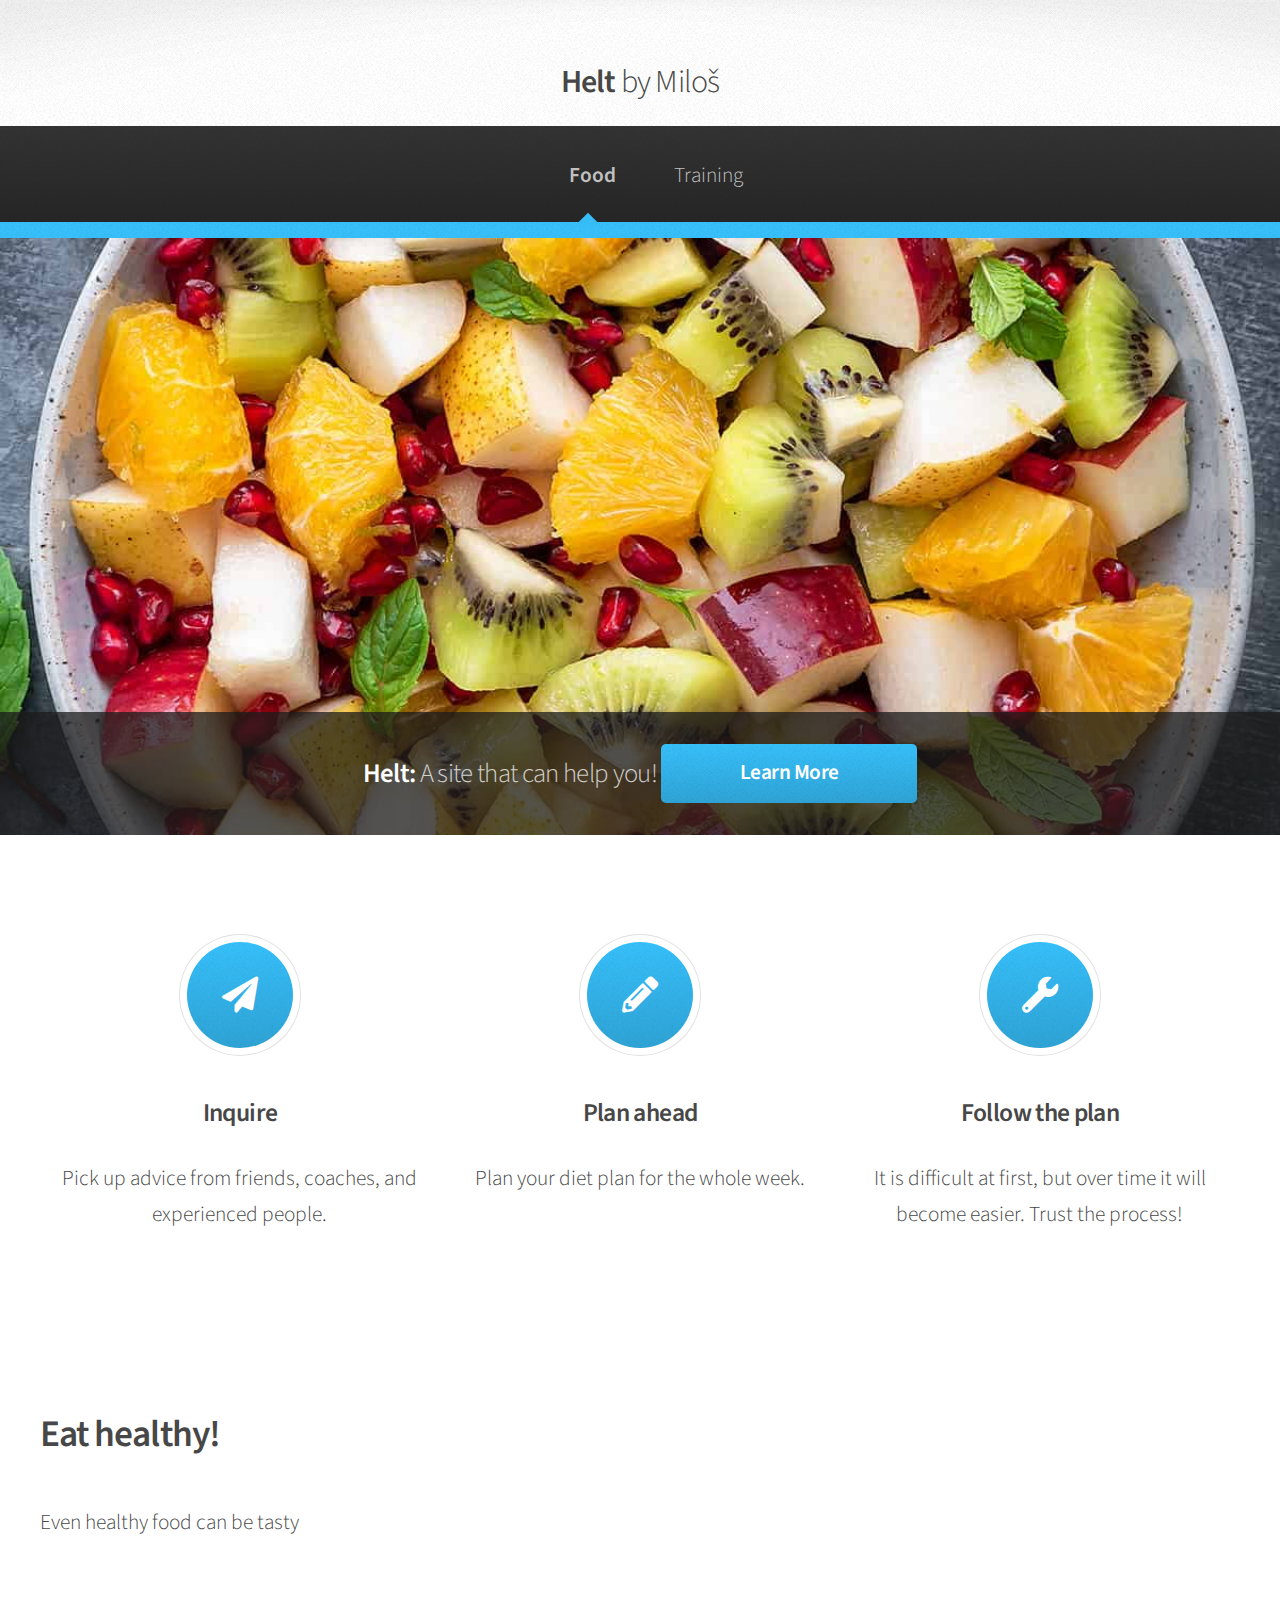
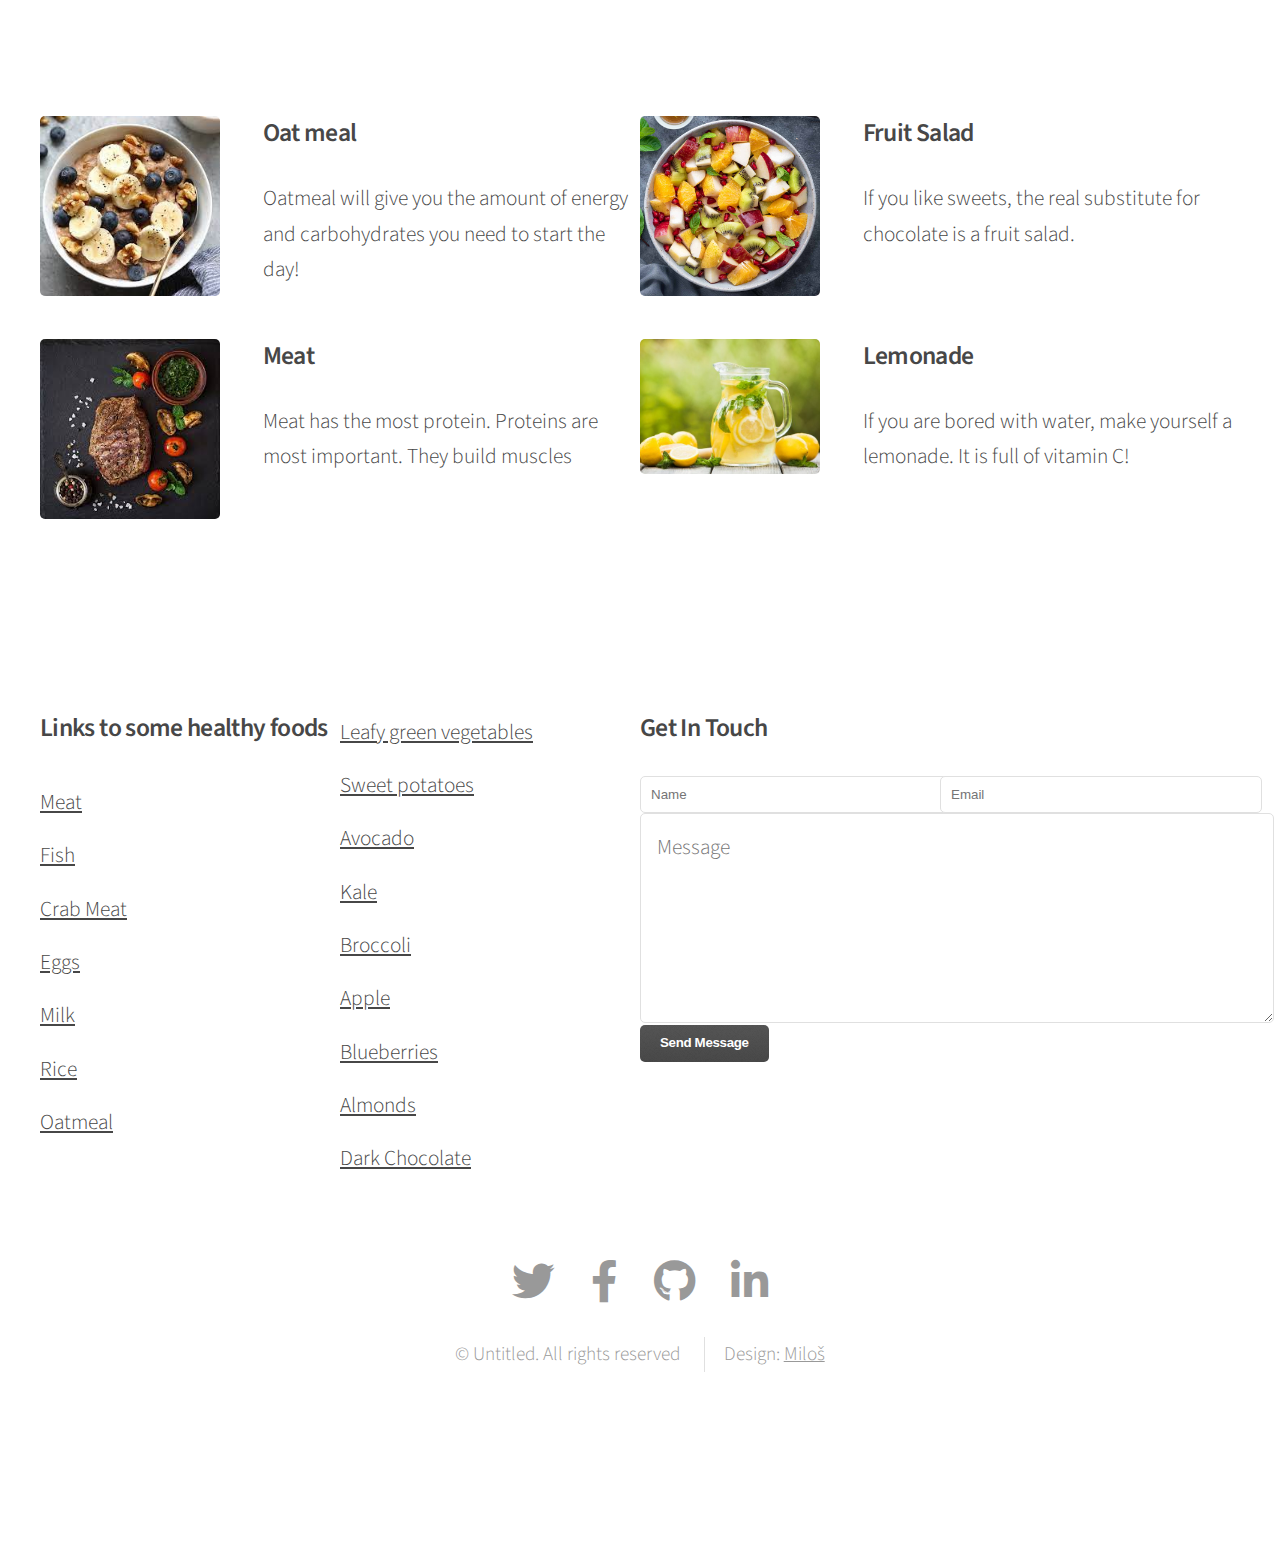
<file: index.html>
<!DOCTYPE html>
<html>
  <head>
    <title>Helt by Miloš</title>
    <meta charset="utf-8" />
    <meta
      name="viewport"
      content="width=device-width, initial-scale=1, user-scalable=no"
    />
    <link rel="stylesheet" href="assets/css/main.css" />
  </head>
  <body class="is-preload">
    <div id="page-wrapper">
      <!-- Header -->
      <div id="header">
        <!-- Logo -->
        <h1>
          <a href="index.html" id="logo">Helt <em>by Miloš</em></a>
        </h1>

        <!-- Nav -->
        <nav id="nav">
          <ul>
            <li class="current"><a href="index.html">Food</a></li>
                <li><a href="left-sidebar.html">Training</a></li>
          </ul>
        </nav>
      </div>

      <!-- Banner -->
      <section id="banner">
        <header>
          <h2>Helt: <em>A site that can help you!</em></h2>
          <a href="#" class="button">Learn More</a>
        </header>
      </section>

      <!-- Highlights -->
      <section class="wrapper style1">
        <div class="container">
          <div class="row gtr-200">
            <section class="col-4 col-12-narrower">
              <div class="box highlight">
                <i class="icon solid major fa-paper-plane"></i>
                <h3>Inquire</h3>
                <p>
                  Pick up advice from friends, coaches, and experienced people.
                </p>
              </div>
            </section>
            <section class="col-4 col-12-narrower">
              <div class="box highlight">
                <i class="icon solid major fa-pencil-alt"></i>
                <h3>Plan ahead</h3>
                <p>Plan your diet plan for the whole week.</p>
              </div>
            </section>
            <section class="col-4 col-12-narrower">
              <div class="box highlight">
                <i class="icon solid major fa-wrench"></i>
                <h3>Follow the plan</h3>
                <p>
                  It is difficult at first, but over time it will become easier.
                  Trust the process!
                </p>
              </div>
            </section>
          </div>
        </div>
      </section>

      <!-- Gigantic Heading -->
      <section class="wrapper style2">
        <div class="container">
          <header class="major">
            <h2>Eat healthy!</h2>
            <p>Even healthy food can be tasty</p>
          </header>
        </div>
      </section>

      <!-- Posts -->
      <section class="wrapper style1">
        <div class="container">
          <div class="row">
            <section class="col-6 col-12-narrower">
              <div class="box post">
                <a href="#" class="image left"
                  ><img src="images/oatmeal.jpg" alt=""
                /></a>
                <div class="inner">
                  <h3>Oat meal</h3>
                  <p>
                    Oatmeal will give you the amount of energy and carbohydrates
                    you need to start the day!
                  </p>
                </div>
              </div>
            </section>
            <section class="col-6 col-12-narrower">
              <div class="box post">
                <a href="#" class="image left"
                  ><img src="images/fruitsalad.jpg" alt=""
                /></a>
                <div class="inner">
                  <h3>Fruit Salad</h3>
                  <p>
                    If you like sweets, the real substitute for chocolate is a
                    fruit salad.
                  </p>
                </div>
              </div>
            </section>
          </div>
          <div class="row">
            <section class="col-6 col-12-narrower">
              <div class="box post">
                <a href="#" class="image left"
                  ><img src="images/meat.jpg" alt=""
                /></a>
                <div class="inner">
                  <h3>Meat</h3>
                  <p>
                    Meat has the most protein. Proteins are most important. They
                    build muscles
                  </p>
                </div>
              </div>
            </section>
            <section class="col-6 col-12-narrower">
              <div class="box post">
                <a href="#" class="image left"
                  ><img src="images/lemonade.jpg" alt=""
                /></a>
                <div class="inner">
                  <h3>Lemonade</h3>
                  <p>
                    If you are bored with water, make yourself a lemonade. It is
                    full of vitamin C!
                  </p>
                </div>
              </div>
            </section>
          </div>
        </div>
      </section>

      <!-- Footer -->
      <div id="footer">
        <div class="container">
          <div class="row">
            <section class="col-3 col-6-narrower col-12-mobilep">
              <h3>Links to some healthy foods</h3>
              <ul class="links">
                <li><a href="https://en.wikipedia.org/wiki/Meat">Meat</a></li>
                <li><a href="https://en.wikipedia.org/wiki/Fish">Fish</a></li>
                <li>
                  <a href="https://en.wikipedia.org/wiki/Crab_meat"
                    >Crab Meat</a
                  >
                </li>
                <li>
                  <a href="https://en.wikipedia.org/wiki/Egg_as_food">Eggs</a>
                </li>
                <li><a href="https://en.wikipedia.org/wiki/Milk">Milk</a></li>
                <li><a href="https://en.wikipedia.org/wiki/Rice">Rice</a></li>
                <li>
                  <a href="https://en.wikipedia.org/wiki/Oatmeal">Oatmeal</a>
                </li>
              </ul>
            </section>
            <section class="col-3 col-6-narrower col-12-mobilep">
              <ul class="links">
                <li>
                  <a href="https://en.wikipedia.org/wiki/Leaf_vegetable"
                    >Leafy green vegetables</a
                  >
                </li>
                <li>
                  <a href="https://en.wikipedia.org/wiki/Sweet_potato"
                    >Sweet potatoes</a
                  >
                </li>
                <li>
                  <a href="https://en.wikipedia.org/wiki/Avocado">Avocado</a>
                </li>
                <li><a href="https://en.wikipedia.org/wiki/Kale">Kale</a></li>
                <li>
                  <a href="https://en.wikipedia.org/wiki/Broccoli">Broccoli</a>
                </li>
                <li><a href="https://en.wikipedia.org/wiki/Apple">Apple</a></li>
                <li>
                  <a href="https://en.wikipedia.org/wiki/Blueberry"
                    >Blueberries</a
                  >
                </li>
                <li>
                  <a href="https://en.wikipedia.org/wiki/Almond">Almonds</a>
                </li>
                <li>
                  <a href="https://en.wikipedia.org/wiki/Dark_chocolate"
                    >Dark Chocolate</a
                  >
                </li>
              </ul>
            </section>
            <section class="col-6 col-12-narrower">
              <h3>Get In Touch</h3>
              <form>
                <div class="row gtr-50">
                  <div class="col-6 col-12-mobilep">
                    <input
                      type="text"
                      name="name"
                      id="name"
                      placeholder="Name"
                    />
                  </div>
                  <div class="col-6 col-12-mobilep">
                    <input
                      type="email"
                      name="email"
                      id="email"
                      placeholder="Email"
                    />
                  </div>
                  <div class="col-12">
                    <textarea
                      name="message"
                      id="message"
                      placeholder="Message"
                      rows="5"
                    ></textarea>
                  </div>
                  <div class="col-12">
                    <ul class="actions">
                      <li>
                        <input
                          type="submit"
                          class="button alt"
                          value="Send Message"
                        />
                      </li>
                    </ul>
                  </div>
                </div>
              </form>
            </section>
          </div>
        </div>

        <!-- Icons -->
        <ul class="icons">
          <li>
            <a href="https://twitter.com/" class="icon brands fa-twitter"
              ><span class="label">Twitter</span></a
            >
          </li>
          <li>
            <a
              href="https://www.facebook.com/"
              class="icon brands fa-facebook-f"
              ><span class="label">Facebook</span></a
            >
          </li>
          <li>
            <a href="https://github.com/" class="icon brands fa-github"
              ><span class="label">GitHub</span></a
            >
          </li>
          <li>
            <a
              href="https://www.linkedin.com/feed/"
              class="icon brands fa-linkedin-in"
              ><span class="label">LinkedIn</span></a
            >
          </li>
        </ul>

        <!-- Copyright -->
        <div class="copyright">
          <ul class="menu">
            <li>&copy; Untitled. All rights reserved</li>
            <li>
              Design: <a href="https://www.instagram.com/moskic_m/">Miloš</a>
            </li>
          </ul>
        </div>
      </div>
    </div>

    <!--Scroll To Top-->
    <button class="back-to-top hidden">
      <svg
        xmlns="http://www.w3.org/2000/svg"
        class="back-to-top-icon"
        fill="none"
        viewBox="0 0 24 24"
        stroke="currentColor"
      >
      <path
        stroke-linecap="round"
        stroke-linejoin="round"
        stroke-width="2"
        d="M7 11l5-5m0 0l5 5m-5-5v12"
      />
      </svg>
    </button>

    <!-- Scroll Bar-->

    <div class="scrollbar" id="style-8">
      <div class="force-overflow"></div>
    </div>

    <!-- Scripts -->

    <script src="assets/js/slider.js"></script>
    <script src="assets/js/button.js"></script>

  </body>
</html>
</file>
<file: assets/css/main.css>
@import url("fontawesome-all.min.css");
@import url("https://fonts.googleapis.com/css?family=Source+Sans+Pro:300,300italic,600,600italic");

html, body, div, span, applet,  h1, h2, h3, h4, h5, h6, p, 
a, abbr, acronym, address, big, cite,
code, del, dfn, em, img, ins, kbd, q, s, samp,
small, strike, strong, sub, sup, tt, var, b,
u, i, center, dl, dt, dd, ol, ul, li, fieldset,
form, label, legend, table, caption, tbody,
tfoot, thead, tr, th, td, figure, figcaption,
footer, header, menu, nav, output,
section {
  margin: 0;
  padding: 0;
  border: 0;
  font-size: 100%;
  font: inherit;
  vertical-align: baseline;}

/* Basic */

  body, textarea {
    color: #474747;
    font-family: 'Source Sans Pro', sans-serif;
    font-size: 16pt;
    font-weight: 300;
    line-height: 1.65em;
  }

  h1, h2, h3, h4, h5, h6 {
    color: inherit;
    font-weight: 600;
    line-height: 1.75em;
    margin-bottom: 1em;
  }

    h1 a, h2 a, h3 a, h4 a, h5 a, h6 a {
      color: inherit;
      text-decoration: none;
    }

    h1 em, h2 em, h3 em, h4 em, h5 em, h6 em {
      font-style: normal;
      font-weight: 300;
    }

  h2 {
    font-size: 1.75em;
    letter-spacing: -0.025em;
  }

  h3 {
    font-size: 1.2em;
    letter-spacing: -0.025em;
  }

/* Container */

  .container {
    margin: 0 auto;
    max-width: 100%;
    width: 1400px;
  }

    @media screen and (max-width: 1680px) {

      .container {
        width: 1200px;
      }

    }

/* Row */

  .row {
    display: flex;
    flex-wrap: wrap;
    box-sizing: border-box;
    align-items: stretch;
  }



    .row > .col-2 {
      width: 16.66667%;
    }

    .row > .off-2 {
      margin-left: 16.66667%;
    }

    .row > .col-3 {
      width: 25%;
    }

    .row > .col-4 {
      width: 33.33333%;
    }

    .row > .col-6 {
      width: 50%;
    }


    .row > .col-12 {
      width: 100%;
    }





/* Form */

  input[type="text"],
  input[type="password"],
  input[type="email"],
  textarea {
    -moz-appearance: none;
    -webkit-appearance: none;
    -ms-appearance: none;
    appearance: none;
    -moz-transition: border-color 0.2s ease-in-out;
    -webkit-transition: border-color 0.2s ease-in-out;
    -ms-transition: border-color 0.2s ease-in-out;
    transition: border-color 0.2s ease-in-out;
    background: #fff;
    border: solid 1px #e0e0e0;
    border-radius: 5px;
    color: inherit;
    display: block;
    outline: 0;
    padding: 0.75em;
    text-decoration: none;
    width: 100%;
  }


/* Image */

  .image {
    border: 0;
    display: inline-block;
    position: relative;
    border-radius: 5px;
  }

    .image img {
      display: block;
      border-radius: 5px;
    }

    .image.left {
      display: block;
      float: left;
      margin: 0 2em 2em 0;
      position: relative;
      top: 0.25em;
    }

      .image.left img {
        display: block;
        width: 100%;
      }

    .image.fit {
      display: block;
    }

      .image.fit img {
        display: block;
        width: 100%;
      }

    .image.featured {
      display: block;
      margin: 0 0 2em 0;
    }

      .image.featured img {
        display: block;
        width: 100%;
      }

/* Icon */

  .icon {
    text-decoration: none;
    position: relative;
    text-decoration: none;
  }

    .icon:before {
      -moz-osx-font-smoothing: grayscale;
      -webkit-font-smoothing: antialiased;
      display: inline-block;
      font-style: normal;
      font-variant: normal;
      text-rendering: auto;
      line-height: 1;
      text-transform: none !important;
      font-family: 'Font Awesome 5 Free';
      font-weight: 400;
    }

    .icon > .label {
      display: none;
    }

    .icon:before {
      line-height: inherit;
    }

    .icon.solid:before {
      font-weight: 900;
    }

    .icon.brands:before {
      font-family: 'Font Awesome 5 Brands';
    }

    .icon.major {
      text-align: center;
      cursor: default;
      background-color: #37c0fb;
      background-image: -moz-linear-gradient(top, rgba(0,0,0,0), rgba(0,0,0,0.15)), url("images/bg01.png");
      background-image: -webkit-linear-gradient(top, rgba(0,0,0,0), rgba(0,0,0,0.15)), url("images/bg01.png");
      background-image: -ms-linear-gradient(top, rgba(0,0,0,0), rgba(0,0,0,0.15)), url("images/bg01.png");
      background-image: linear-gradient(top, rgba(0,0,0,0), rgba(0,0,0,0.15)), url("images/bg01.png");
      color: #fff;
      border-radius: 100%;
      display: inline-block;
      width: 5em;
      height: 5em;
      line-height: 5em;
      box-shadow: 0 0 0 7px white, 0 0 0 8px #e0e0e0;
      margin: 0 0 2em 0;
    }

      .icon.major:before {
        font-size: 36px;
      }

/* Lists */

  ol {
    list-style: decimal;
    padding-left: 1.25em;
  }

    ol li {
      padding-left: 0.25em;
    }

  ul {
    list-style: disc;
    padding-left: 1em;
  }

    ul li {
      padding-left: 0.5em;
    }

/* Links */

  ul.links {
    list-style: none;
    padding-left: 0;
  }

    ul.links li {
      line-height: 2.5em;
      padding-left: 0;
    }

/* Icons */

  ul.icons {
    cursor: default;
    list-style: none;
    padding-left: 0;
  }

    ul.icons li {
      display: inline-block;
      line-height: 1em;
      padding-left: 1.5em;
    }

      ul.icons li:first-child {
        padding-left: 0;
      }

      ul.icons li a, ul.icons li span {
        font-size: 2em;
        border: 0;
      }

/* Menu */

  ul.menu {
    list-style: none;
    padding-left: 0;
  }

    ul.menu li {
      border-left: solid 1px #e0e0e0;
      display: inline-block;
      padding: 0 0 0 1em;
      margin: 0 0 0 1em;
    }

      ul.menu li:first-child {
        border-left: 0;
        margin-left: 0;
        padding-left: 0;
      }

/* Actions */

  ul.actions {
    display: -moz-flex;
    display: -webkit-flex;
    display: -ms-flex;
    display: flex;
    cursor: default;
    list-style: none;
    margin-left: -1em;
    padding-left: 0;
  }

    ul.actions li {
      padding: 0 0 0 1em;
      vertical-align: middle;
    }

    ul.actions.special {
      -moz-justify-content: center;
      -webkit-justify-content: center;
      -ms-justify-content: center;
      justify-content: center;
      width: 100%;
      margin-left: 0;
    }

      ul.actions.special li:first-child {
        padding-left: 0;
      }

    ul.actions.stacked {
      -moz-flex-direction: column;
      -webkit-flex-direction: column;
      -ms-flex-direction: column;
      flex-direction: column;
      margin-left: 0;
    }

      ul.actions.stacked li {
        padding: 1.25em 0 0 0;
      }

        ul.actions.stacked li:first-child {
          padding-top: 0;
        }

    ul.actions.fit {
      width: calc(100% + 1em);
    }

      ul.actions.fit li {
        -moz-flex-grow: 1;
        -webkit-flex-grow: 1;
        -ms-flex-grow: 1;
        flex-grow: 1;
        -moz-flex-shrink: 1;
        -webkit-flex-shrink: 1;
        -ms-flex-shrink: 1;
        flex-shrink: 1;
        width: 100%;
      }

        ul.actions.fit li > * {
          width: 100%;
        }

      ul.actions.fit.stacked {
        width: 100%;
      }

    @media screen and (max-width: 736px) {

      ul.actions:not(.fixed) {
        -moz-flex-direction: column;
        -webkit-flex-direction: column;
        -ms-flex-direction: column;
        flex-direction: column;
        margin-left: 0;
        width: 100% !important;
      }

        ul.actions:not(.fixed) li {
          -moz-flex-grow: 1;
          -webkit-flex-grow: 1;
          -ms-flex-grow: 1;
          flex-grow: 1;
          -moz-flex-shrink: 1;
          -webkit-flex-shrink: 1;
          -ms-flex-shrink: 1;
          flex-shrink: 1;
          padding: 1em 0 0 0;
          text-align: center;
          width: 100%;
        }

          ul.actions:not(.fixed) li > * {
            width: 100%;
          }

          ul.actions:not(.fixed) li:first-child {
            padding-top: 0;
          }

          ul.actions:not(.fixed) li input[type="submit"],
          ul.actions:not(.fixed) li input[type="reset"],
          ul.actions:not(.fixed) li input[type="button"],
          ul.actions:not(.fixed) li button,
          ul.actions:not(.fixed) li .button {
            width: 100%;
          }

            ul.actions:not(.fixed) li input[type="submit"].icon:before,
            ul.actions:not(.fixed) li input[type="reset"].icon:before,
            ul.actions:not(.fixed) li input[type="button"].icon:before,
            ul.actions:not(.fixed) li button.icon:before,
            ul.actions:not(.fixed) li .button.icon:before {
              margin-left: -0.5em;
            }

    }

/* Tables */

  table {
    width: 100%;
  }

    table.default {
      width: 100%;
    }

      table.default tbody tr {
        border-bottom: solid 1px #e0e0e0;
      }

      table.default td {
        padding: 0.5em 1em 0.5em 1em;
      }

      table.default th {
        font-weight: 600;
        padding: 0.5em 1em 0.5em 1em;
        text-align: left;
      }

      table.default thead {
        background-color: #555555;
        background-image: -moz-linear-gradient(top, rgba(0,0,0,0), rgba(0,0,0,0.15)), url("images/bg01.png");
        background-image: -webkit-linear-gradient(top, rgba(0,0,0,0), rgba(0,0,0,0.15)), url("images/bg01.png");
        background-image: -ms-linear-gradient(top, rgba(0,0,0,0), rgba(0,0,0,0.15)), url("images/bg01.png");
        background-image: linear-gradient(top, rgba(0,0,0,0), rgba(0,0,0,0.15)), url("images/bg01.png");
        color: #fff;
      }

/* Button */

  input[type="submit"],
  input[type="reset"],
  input[type="button"],
  button,
  .button {
    -moz-appearance: none;
    -webkit-appearance: none;
    -ms-appearance: none;
    appearance: none;
    -moz-transition: background-color 0.2s ease-in-out, color 0.2s ease-in-out, box-shadow 0.2s ease-in-out;
    -webkit-transition: background-color 0.2s ease-in-out, color 0.2s ease-in-out, box-shadow 0.2s ease-in-out;
    -ms-transition: background-color 0.2s ease-in-out, color 0.2s ease-in-out, box-shadow 0.2s ease-in-out;
    transition: background-color 0.2s ease-in-out, color 0.2s ease-in-out, box-shadow 0.2s ease-in-out;
    background-image: -moz-linear-gradient(top, rgba(0,0,0,0), rgba(0,0,0,0.15)), url("images/bg01.png");
    background-image: -webkit-linear-gradient(top, rgba(0,0,0,0), rgba(0,0,0,0.15)), url("images/bg01.png");
    background-image: -ms-linear-gradient(top, rgba(0,0,0,0), rgba(0,0,0,0.15)), url("images/bg01.png");
    background-image: linear-gradient(top, rgba(0,0,0,0), rgba(0,0,0,0.15)), url("images/bg01.png");
    background-color: #37c0fb;
    border-radius: 5px;
    border: 0;
    color: #fff;
    cursor: pointer;
    display: inline-block;
    padding: 0 1.5em;
    line-height: 2.75em;
    min-width: 9em;
    text-align: center;
    text-decoration: none;
    font-weight: 600;
    letter-spacing: -0.025em;
  }

    input[type="submit"]:hover,
    input[type="reset"]:hover,
    input[type="button"]:hover,
    button:hover,
    .button:hover {
      background-color: #50c8fc;
      color: #fff !important;
    }

    input[type="submit"]:active,
    input[type="reset"]:active,
    input[type="button"]:active,
    button:active,
    .button:active {
      background-color: #1eb8fb;
      color: #fff;
    }

    input[type="submit"].alt,
    input[type="reset"].alt,
    input[type="button"].alt,
    button.alt,
    .button.alt {
      background-color: #555555;
      color: #fff;
    }

      input[type="submit"].alt:hover,
      input[type="reset"].alt:hover,
      input[type="button"].alt:hover,
      button.alt:hover,
      .button.alt:hover {
        background-color: #626262;
      }

      input[type="submit"].alt:active,
      input[type="reset"].alt:active,
      input[type="button"].alt:active,
      button.alt:active,
      .button.alt:active {
        background-color: #484848;
      }

    input[type="submit"].icon:before,
    input[type="reset"].icon:before,
    input[type="button"].icon:before,
    button.icon:before,
    .button.icon:before {
      margin-right: 0.5em;
    }

    input[type="submit"].fit,
    input[type="reset"].fit,
    input[type="button"].fit,
    button.fit,
    .button.fit {
      width: 100%;
    }

    input[type="submit"].small,
    input[type="reset"].small,
    input[type="button"].small,
    button.small,
    .button.small {
      font-size: 0.8em;
    }

/* Box */

  .box.highlight {
    text-align: center;
  }

  .box.post {
    position: relative;
    margin: 0 0 2em 0;
  }

    .box.post:after {
      content: '';
      display: block;
      clear: both;
    }

    .box.post .inner {
      margin-left: calc(30% + 2em);
    }

    .box.post .image {
      width: 30%;
      margin: 0;
    }

/* Header */

  #header {
    text-align: center;
    padding: 3em 0 0 0;
    background-color: #fff;
    background-image: url("images/bg02.png"), url("images/bg02.png"), url("images/bg01.png");
    background-position: top left,          top left,         top left;
    background-size: 100% 6em,          100% 6em,         auto;
    background-repeat: no-repeat,         no-repeat,          repeat;
  }


      #header h1 a {
        font-size: 1.5em;
        letter-spacing: -0.025em;
        border: 0;
      }

  #nav {
    cursor: default;
    background-color: #333;
    background-image: -moz-linear-gradient(top, rgba(0,0,0,0), rgba(0,0,0,0.3)), url("images/bg01.png");
    background-image: -webkit-linear-gradient(top, rgba(0,0,0,0), rgba(0,0,0,0.3)), url("images/bg01.png");
    background-image: -ms-linear-gradient(top, rgba(0,0,0,0), rgba(0,0,0,0.3)), url("images/bg01.png");
    background-image: linear-gradient(top, rgba(0,0,0,0), rgba(0,0,0,0.3)), url("images/bg01.png");
    padding: 0;
  }

    #nav:after {
      content: '';
      display: block;
      width: 100%;
      height: 0.75em;
      background-color: #37c0fb;
      background-image: url("images/bg01.png");
    }


      #nav > ul > li {
        position: relative;
        display: inline-block;
        margin-left: 1em;
      }

        #nav > ul > li a {
          color: #c0c0c0;
          text-decoration: none;
          border: 0;
          display: block;
          padding: 1.5em 0.5em 1.35em 0.5em;
        }

        #nav > ul > li:first-child {
          margin-left: 0;
        }

        #nav > ul > li:hover a {
          color: #fff;
        }

        #nav > ul > li.current {
          font-weight: 600;
        }

          #nav > ul > li.current:before {
            -moz-transform: rotateZ(45deg);
            -webkit-transform: rotateZ(45deg);
            -ms-transform: rotateZ(45deg);
            transform: rotateZ(45deg);
            width: 0.75em;
            height: 0.75em;
            content: '';
            display: block;
            position: absolute;
            bottom: -0.5em;
            left: 50%;
            margin-left: -0.375em;
            background-color: #37c0fb;
            background-image: url("images/bg01.png");
          }




/* Banner */

  #banner {
    background-image: url("../../images/fruitsalad.jpg");
    background-position: center center;
    background-size: cover;
    height: 28em;
    text-align: center;
    position: relative;
  }

    #banner header {
      position: absolute;
      bottom: 0;
      left: 0;
      width: 100%;
      background: #212121;
      background: rgba(27, 27, 27, 0.75);
      color: #fff;
      padding: 1.5em 0;
    }

      #banner header h2 {
        display: inline-block;
        margin: 0;
        font-size: 1.25em;
        vertical-align: middle;
      }

        #banner header h2 em {
          opacity: 0.75;
        }

        #banner header h2 a {
          border-bottom-color: rgba(255, 255, 255, 0.5);
        }

          #banner header h2 a:hover {
            border-bottom-color: transparent;
          }


/* Wrapper */

  .wrapper {
    padding: 5em 0 3em 0;
  }


/* Footer */

  #footer {
    padding: 4em 0 8em 0;
  }

    #footer a {
      color: inherit;
      border-bottom-color: rgba(71, 71, 71, 0.25);
    }

      #footer a:hover {
        color: #37c0fb;
        border-bottom-color: transparent;
      }

    #footer .container {
      margin-bottom: 4em;
    }

    #footer .icons {
      text-align: center;
      margin: 0;
    }

      #footer .icons a {
        color: #999;
      }

        #footer .icons a:hover {
          color: #474747;
        }

    #footer .copyright {
      color: #999;
      margin-top: 1.5em;
      text-align: center;
      font-size: 0.9em;
    }
/* Scroll to top */
.back-to-top {
  position: fixed;
  right: 2rem;
  bottom: 2rem;
  border-radius: 100%;
  background: #7ac9f9;
  padding: 0.5rem;
  border: none;
  cursor: pointer;
  opacity: 100%;
  transition: opacity 0.5s;
}

.back-to-top-icon {
  width: 1rem;
  height: 1rem;
  color: #7ac9f9;
}

.hidden {
  opacity: 0%;
}

.back-to-top:hover {
  opacity: 60%;
}

table {
  font-family: arial, sans-serif;
  border-collapse: collapse;
  width: 100%;
  margin: auto;
}

td, th {
  border: 1px solid #dddddd;
  text-align: left;
  padding: 8px;
}

tr:nth-child(even) {
  background-color: #dddddd;
}
</file>
